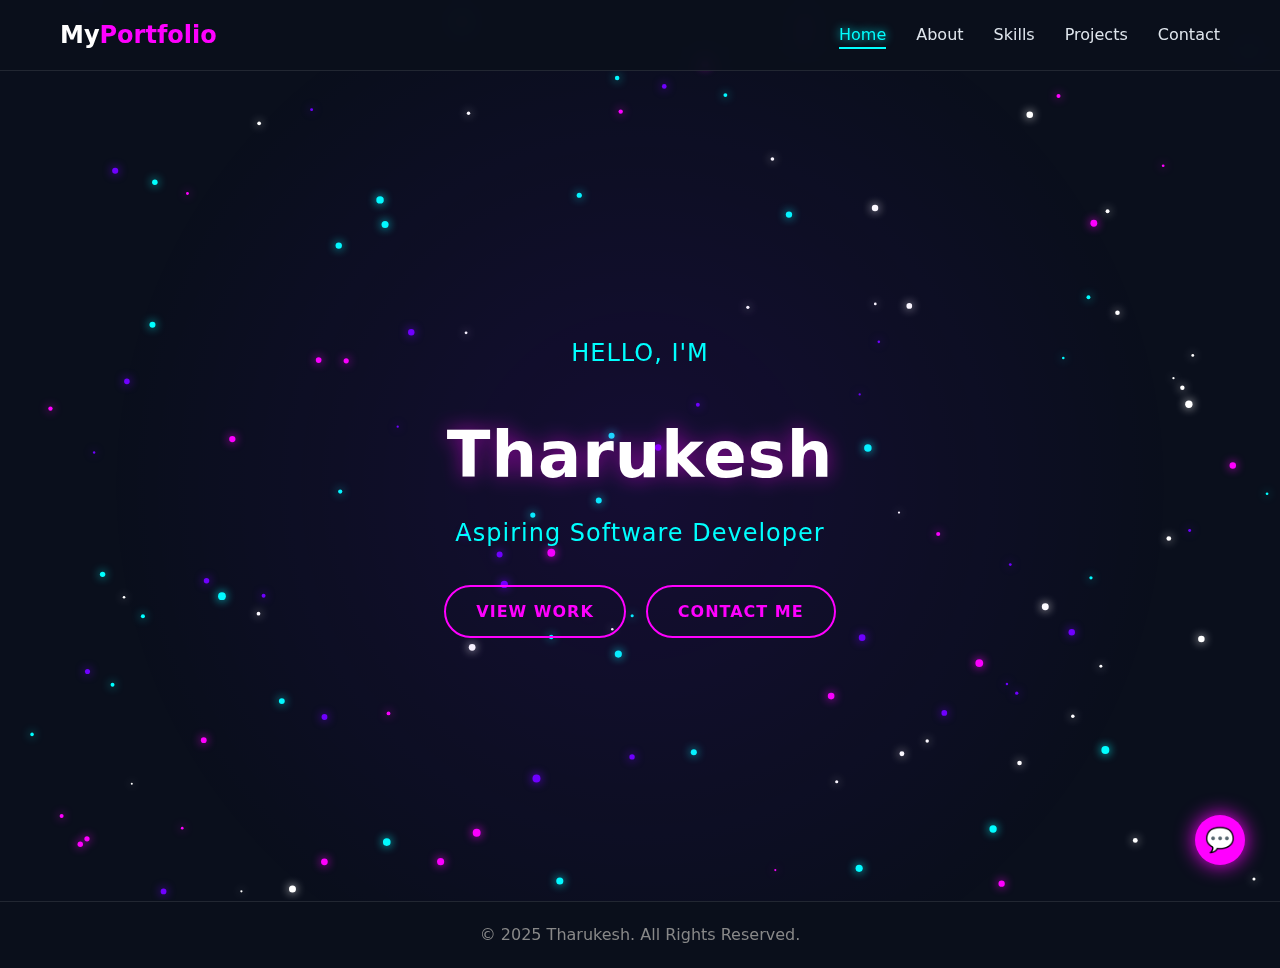
<file: index.html>
<!DOCTYPE html>
<html lang="en">

<head>
    <meta charset="UTF-8">
    <meta name="viewport" content="width=device-width, initial-scale=1.0">
    <meta name="description" content="Personal Developer Portfolio - Profile and Works">
    <title>Portfolio | Home</title>
    <link rel="stylesheet" href="css/style.css">
    <link rel="manifest" href="manifest.json">
    <meta name="theme-color" content="#0a0f1c">
</head>

<body>

    <!-- Header Navigation -->
    <header>
        <div class="container">
            <nav>
                <div class="logo">My<span>Portfolio</span></div>
                <div class="menu-toggle" id="mobile-menu">
                    <span class="bar"></span>
                    <span class="bar"></span>
                    <span class="bar"></span>
                </div>
                <ul class="nav-links">
                    <li><a href="index.html" class="active">Home</a></li>
                    <li><a href="about.html">About</a></li>
                    <li><a href="skills.html">Skills</a></li>
                    <li><a href="projects.html">Projects</a></li>
                    <li><a href="contact.html">Contact</a></li>
                </ul>
            </nav>
        </div>
    </header>

    <!-- Hero Section -->
    <section class="hero">
        <div class="container hero-content">
            <h2>HELLO, I'M</h2>
            <h1>Tharukesh</h1>
            <h2>Aspiring Software Developer</h2>
            <div class="hero-buttons">
                <a href="projects.html" class="btn">View Work</a>
                <a href="contact.html" class="btn">Contact Me</a>
            </div>
        </div>
    </section>

    <!-- Footer -->
    <footer>
        <div class="container">
            <p>&copy; 2025 Tharukesh. All Rights Reserved.</p>
        </div>
    </footer>

    <script src="js/script.js"></script>
    <script src="js/chatbot.js"></script>
</body>

</html>
</file>
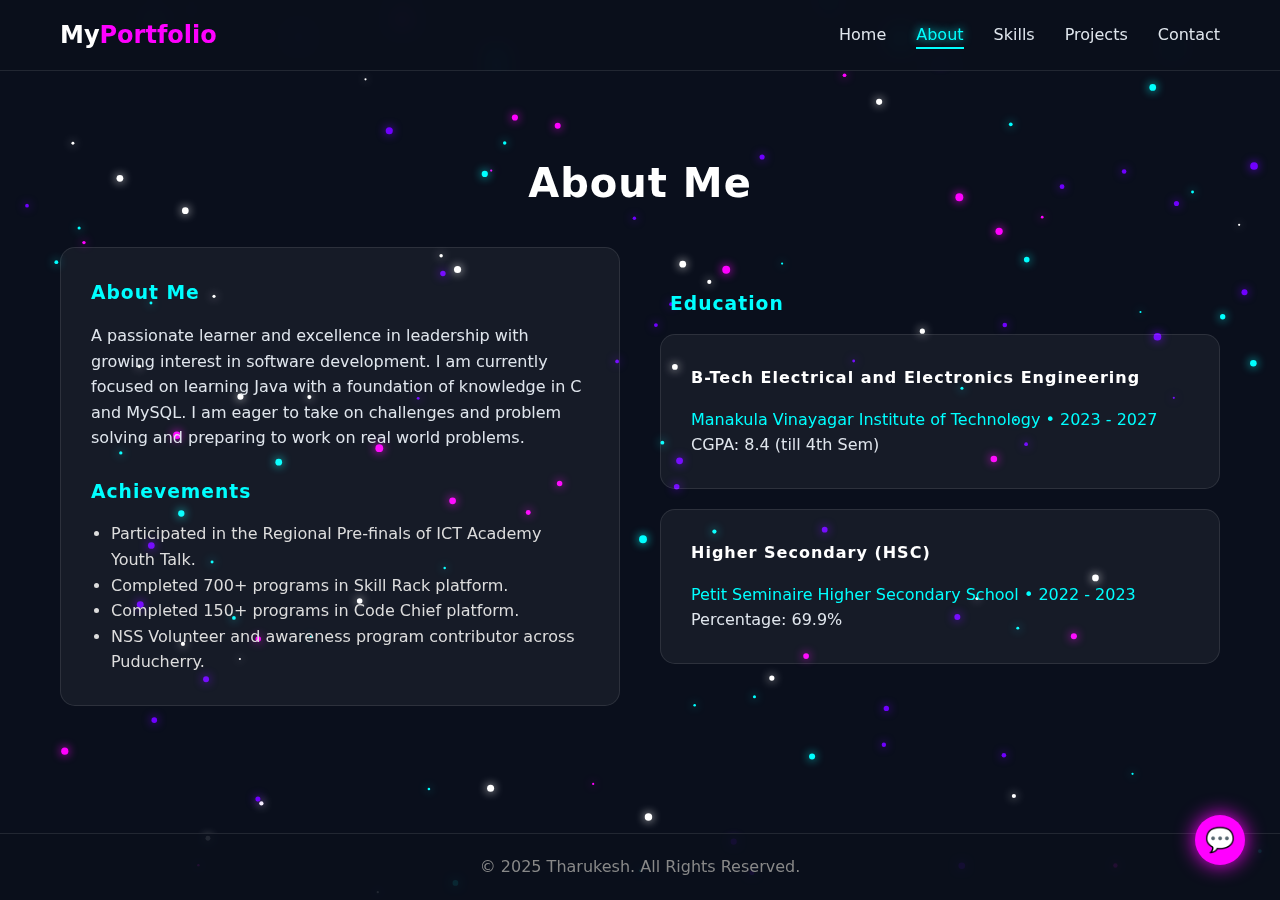
<file: about.html>
<!DOCTYPE html>
<html lang="en">

<head>
    <meta charset="UTF-8">
    <meta name="viewport" content="width=device-width, initial-scale=1.0">
    <meta name="description" content="About Me - Professional Journey">
    <title>Portfolio | About</title>
    <link rel="stylesheet" href="css/style.css">
    <link rel="manifest" href="manifest.json">
    <meta name="theme-color" content="#0a0f1c">
</head>

<body>

    <header>
        <div class="container">
            <nav>
                <div class="logo">My<span>Portfolio</span></div>
                <div class="menu-toggle" id="mobile-menu">
                    <span class="bar"></span>
                    <span class="bar"></span>
                    <span class="bar"></span>
                </div>
                <ul class="nav-links">
                    <li><a href="index.html">Home</a></li>
                    <li><a href="about.html" class="active">About</a></li>
                    <li><a href="skills.html">Skills</a></li>
                    <li><a href="projects.html">Projects</a></li>
                    <li><a href="contact.html">Contact</a></li>
                </ul>
            </nav>
        </div>
    </header>

    <section class="section-padding">
        <div class="container">
            <h2>About Me</h2>
            <div class="about-grid">
                <div class="about-text">
                    <div class="about-card">
                        <h3 class="section-title">About Me</h3>
                        <p>A passionate learner and excellence in leadership with growing interest in software
                            development. I am currently focused on learning Java with a foundation of knowledge in C and
                            MySQL. I am eager to take on challenges and problem solving and preparing to work on real
                            world problems.</p>
                        <br>
                        <h3 class="section-title">Achievements</h3>
                        <ul style="list-style-type: disc; margin-left: 20px; color: #ddd;">
                            <li>Participated in the Regional Pre-finals of ICT Academy Youth Talk.</li>
                            <li>Completed 700+ programs in Skill Rack platform.</li>
                            <li>Completed 150+ programs in Code Chief platform.</li>
                            <li>NSS Volunteer and awareness program contributor across Puducherry.</li>
                        </ul>
                    </div>
                </div>
                <div class="education">
                    <h3 class="section-title" style="margin-left: 10px;">Education</h3>
                    <div class="edu-card">
                        <h4>B-Tech Electrical and Electronics Engineering</h4>
                        <p style="color: var(--secondary-color);">Manakula Vinayagar Institute of Technology • 2023 -
                            2027</p>
                        <p>CGPA: 8.4 (till 4th Sem)</p>
                    </div>
                    <div class="edu-card">
                        <h4>Higher Secondary (HSC)</h4>
                        <p style="color: var(--secondary-color);">Petit Seminaire Higher Secondary School • 2022 - 2023
                        </p>
                        <p>Percentage: 69.9%</p>
                    </div>
                </div>
            </div>
        </div>
    </section>

    <footer>
        <div class="container">
            <p>&copy; 2025 Tharukesh. All Rights Reserved.</p>
        </div>
    </footer>

    <script src="js/script.js"></script>
    <script src="js/chatbot.js"></script>
</body>

</html>
</file>
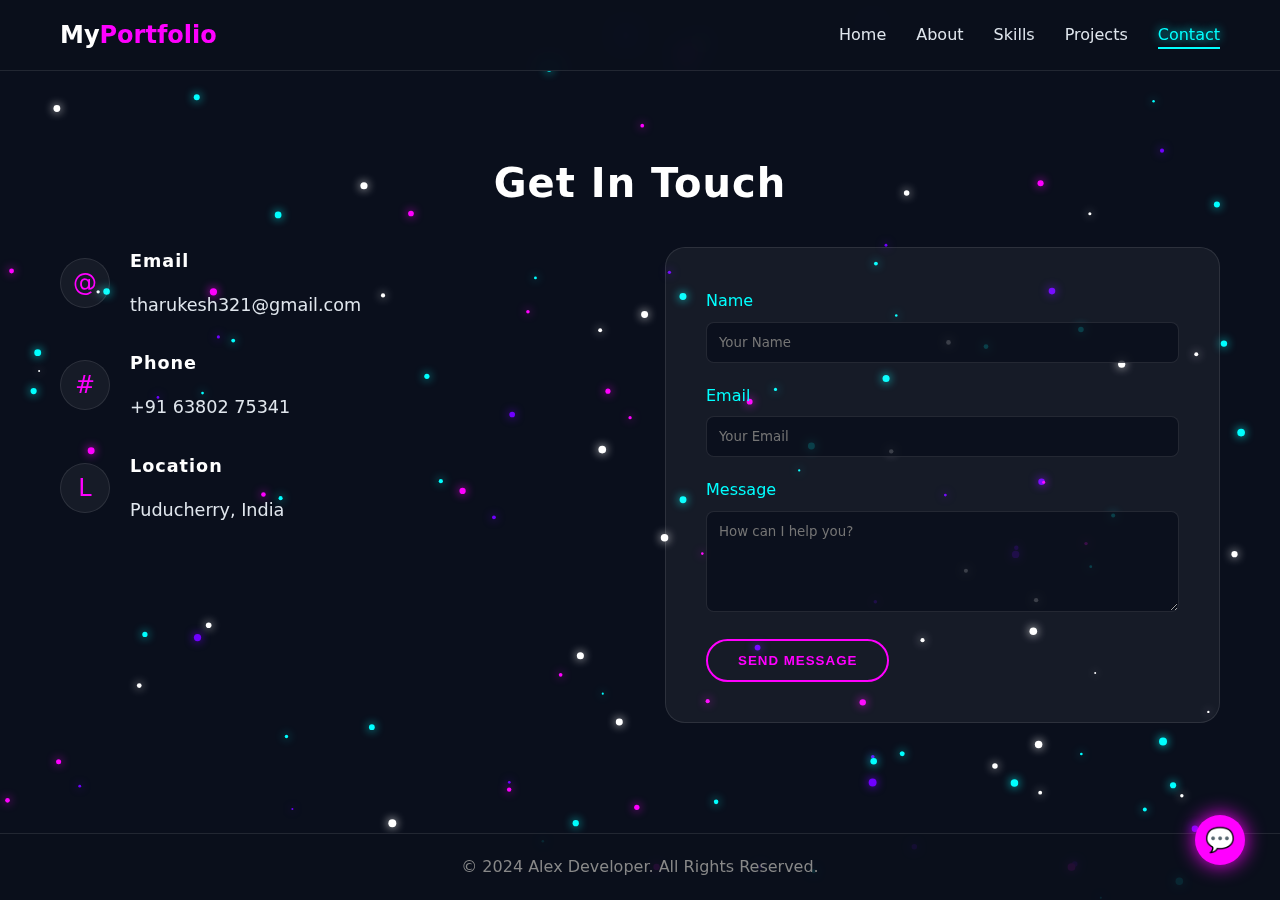
<file: contact.html>
<!DOCTYPE html>
<html lang="en">

<head>
    <meta charset="UTF-8">
    <meta name="viewport" content="width=device-width, initial-scale=1.0">
    <meta name="description" content="Contact Information">
    <title>Portfolio | Contact</title>
    <link rel="stylesheet" href="css/style.css">
    <link rel="manifest" href="manifest.json">
    <meta name="theme-color" content="#0a0f1c">
</head>

<body>

    <header>
        <div class="container">
            <nav>
                <div class="logo">My<span>Portfolio</span></div>
                <div class="menu-toggle" id="mobile-menu">
                    <span class="bar"></span>
                    <span class="bar"></span>
                    <span class="bar"></span>
                </div>
                <ul class="nav-links">
                    <li><a href="index.html">Home</a></li>
                    <li><a href="about.html">About</a></li>
                    <li><a href="skills.html">Skills</a></li>
                    <li><a href="projects.html">Projects</a></li>
                    <li><a href="contact.html" class="active">Contact</a></li>
                </ul>
            </nav>
        </div>
    </header>

    <section class="section-padding">
        <div class="container">
            <h2>Get In Touch</h2>
            <div class="contact-container">

                <div class="contact-info">
                    <div class="contact-info-item">
                        <div class="icon-box">@</div>
                        <div>
                            <h4>Email</h4>
                            <p>tharukesh321@gmail.com</p>
                        </div>
                    </div>
                    <div class="contact-info-item">
                        <div class="icon-box">#</div>
                        <div>
                            <h4>Phone</h4>
                            <p>+91 63802 75341</p>
                        </div>
                    </div>
                    <div class="contact-info-item">
                        <div class="icon-box">L</div>
                        <div>
                            <h4>Location</h4>
                            <p>Puducherry, India</p>
                        </div>
                    </div>
                </div>

                <form class="contact-form" action="#" method="POST">
                    <div class="form-group">
                        <label for="name">Name</label>
                        <input type="text" id="name" placeholder="Your Name" required>
                    </div>
                    <div class="form-group">
                        <label for="email">Email</label>
                        <input type="email" id="email" placeholder="Your Email" required>
                    </div>
                    <div class="form-group">
                        <label for="message">Message</label>
                        <textarea id="message" rows="5" placeholder="How can I help you?" required></textarea>
                    </div>
                    <button type="submit" class="btn">Send Message</button>
                </form>

            </div>
        </div>
    </section>

    <footer>
        <div class="container">
            <p>&copy; 2024 Alex Developer. All Rights Reserved.</p>
        </div>
    </footer>

    <script src="js/script.js"></script>
    <script src="js/chatbot.js"></script>
</body>

</html>
</file>
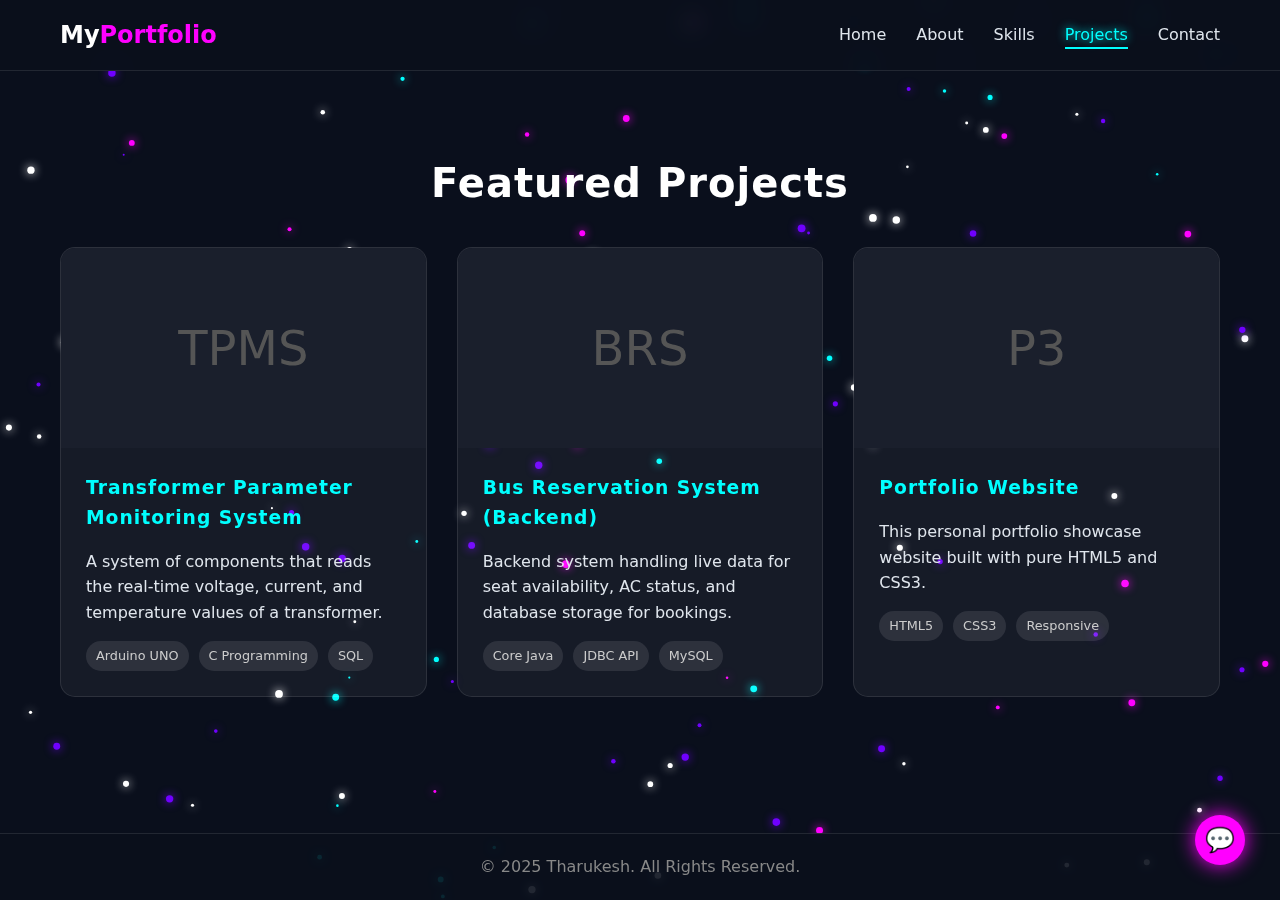
<file: projects.html>
<!DOCTYPE html>
<html lang="en">

<head>
    <meta charset="UTF-8">
    <meta name="viewport" content="width=device-width, initial-scale=1.0">
    <meta name="description" content="Project Showcase">
    <title>Portfolio | Projects</title>
    <link rel="stylesheet" href="css/style.css">
    <link rel="manifest" href="manifest.json">
    <meta name="theme-color" content="#0a0f1c">
</head>

<body>

    <header>
        <div class="container">
            <nav>
                <div class="logo">My<span>Portfolio</span></div>
                <div class="menu-toggle" id="mobile-menu">
                    <span class="bar"></span>
                    <span class="bar"></span>
                    <span class="bar"></span>
                </div>
                <ul class="nav-links">
                    <li><a href="index.html">Home</a></li>
                    <li><a href="about.html">About</a></li>
                    <li><a href="skills.html">Skills</a></li>
                    <li><a href="projects.html" class="active">Projects</a></li>
                    <li><a href="contact.html">Contact</a></li>
                </ul>
            </nav>
        </div>
    </header>

    <section class="section-padding">
        <div class="container">
            <h2>Featured Projects</h2>
            <div class="projects-grid">

                <!-- Project 1 -->
                <div class="project-card">
                    <div class="project-image">
                        <span>TPMS</span>
                    </div>
                    <div class="project-content">
                        <h3>Transformer Parameter Monitoring System</h3>
                        <p>A system of components that reads the real-time voltage, current, and temperature values of a
                            transformer.</p>
                        <div class="tech-stack">
                            <span class="tech-tag">Arduino UNO</span>
                            <span class="tech-tag">C Programming</span>
                            <span class="tech-tag">SQL</span>
                        </div>
                    </div>
                </div>

                <!-- Project 2 -->
                <a href="https://github.com/Tharukesh288/BUS-reservation" target="_blank" class="project-card"
                    style="display: block; text-decoration: none; color: inherit;">
                    <div class="project-image">
                        <span>BRS</span>
                    </div>
                    <div class="project-content">
                        <h3>Bus Reservation System (Backend)</h3>
                        <p>Backend system handling live data for seat availability, AC status, and database storage for
                            bookings.</p>
                        <div class="tech-stack">
                            <span class="tech-tag">Core Java</span>
                            <span class="tech-tag">JDBC API</span>
                            <span class="tech-tag">MySQL</span>
                        </div>
                    </div>
                </a>

                <!-- Project 3 -->
                <div class="project-card">
                    <div class="project-image">
                        <span>P3</span>
                    </div>
                    <div class="project-content">
                        <h3>Portfolio Website</h3>
                        <p>This personal portfolio showcase website built with pure HTML5 and CSS3.</p>
                        <div class="tech-stack">
                            <span class="tech-tag">HTML5</span>
                            <span class="tech-tag">CSS3</span>
                            <span class="tech-tag">Responsive</span>
                        </div>
                    </div>
                </div>

            </div>
        </div>
    </section>

    <footer>
        <div class="container">
            <p>&copy; 2025 Tharukesh. All Rights Reserved.</p>
        </div>
    </footer>

    <script src="js/script.js"></script>
    <script src="js/chatbot.js"></script>
</body>

</html>
</file>
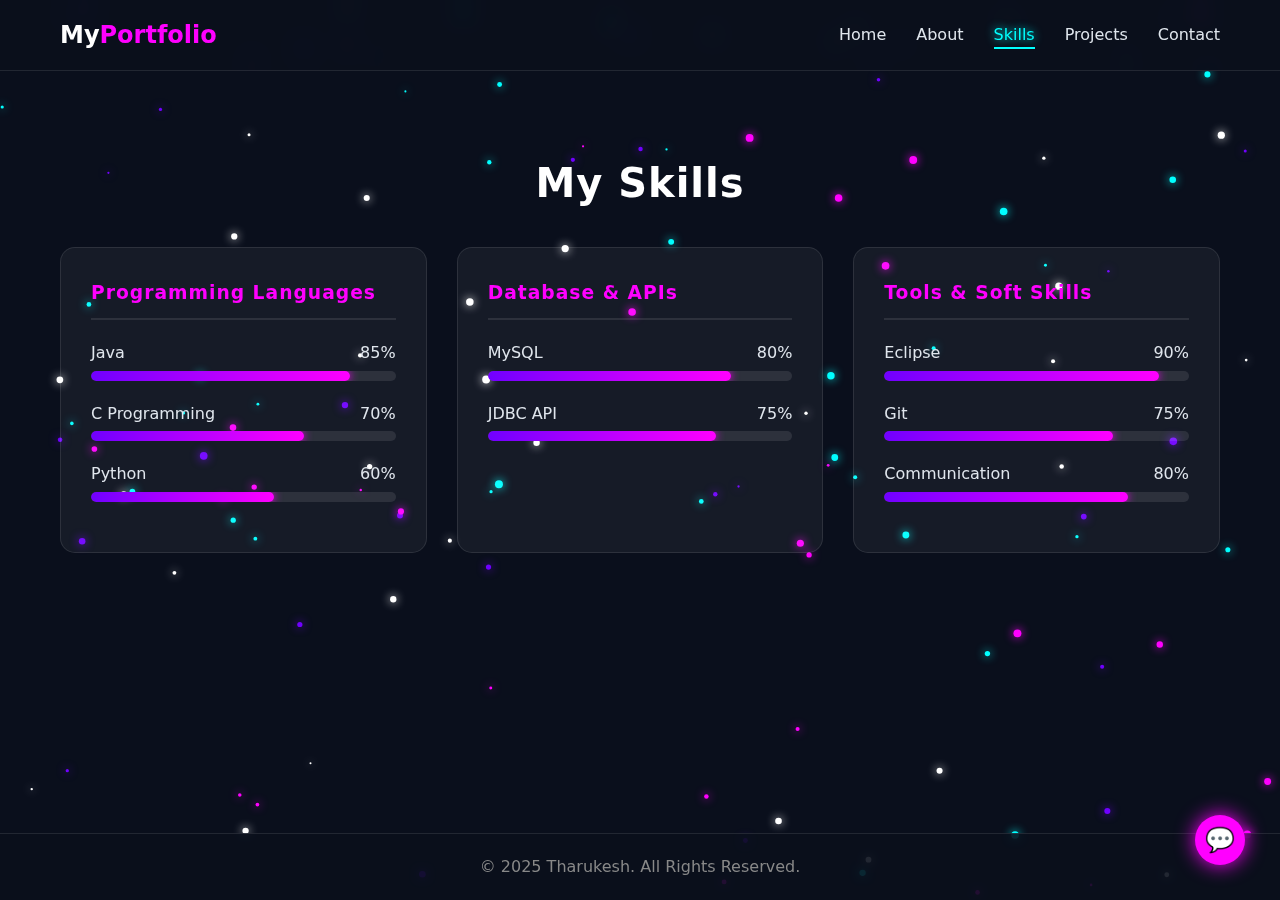
<file: skills.html>
<!DOCTYPE html>
<html lang="en">

<head>
    <meta charset="UTF-8">
    <meta name="viewport" content="width=device-width, initial-scale=1.0">
    <meta name="description" content="Technical Skills and Tools">
    <title>Portfolio | Skills</title>
    <link rel="stylesheet" href="css/style.css">
    <link rel="manifest" href="manifest.json">
    <meta name="theme-color" content="#0a0f1c">
</head>

<body>

    <header>
        <div class="container">
            <nav>
                <div class="logo">My<span>Portfolio</span></div>
                <div class="menu-toggle" id="mobile-menu">
                    <span class="bar"></span>
                    <span class="bar"></span>
                    <span class="bar"></span>
                </div>
                <ul class="nav-links">
                    <li><a href="index.html">Home</a></li>
                    <li><a href="about.html">About</a></li>
                    <li><a href="skills.html" class="active">Skills</a></li>
                    <li><a href="projects.html">Projects</a></li>
                    <li><a href="contact.html">Contact</a></li>
                </ul>
            </nav>
        </div>
    </header>

    <section class="section-padding">
        <div class="container">
            <h2>My Skills</h2>
            <div class="skills-container">
                <!-- Group 1 -->
                <div class="skill-category about-card">
                    <h3>Programming Languages</h3>

                    <div class="skill-item">
                        <div class="skill-info">
                            <span>Java</span>
                            <span>85%</span>
                        </div>
                        <div class="progress-bar">
                            <div class="progress" style="width: 85%"></div>
                        </div>
                    </div>

                    <div class="skill-item">
                        <div class="skill-info">
                            <span>C Programming</span>
                            <span>70%</span>
                        </div>
                        <div class="progress-bar">
                            <div class="progress" style="width: 70%"></div>
                        </div>
                    </div>

                    <div class="skill-item">
                        <div class="skill-info">
                            <span>Python</span>
                            <span>60%</span>
                        </div>
                        <div class="progress-bar">
                            <div class="progress" style="width: 60%"></div>
                        </div>
                    </div>
                </div>

                <!-- Group 2 -->
                <div class="skill-category about-card">
                    <h3>Database & APIs</h3>

                    <div class="skill-item">
                        <div class="skill-info">
                            <span>MySQL</span>
                            <span>80%</span>
                        </div>
                        <div class="progress-bar">
                            <div class="progress" style="width: 80%"></div>
                        </div>
                    </div>

                    <div class="skill-item">
                        <div class="skill-info">
                            <span>JDBC API</span>
                            <span>75%</span>
                        </div>
                        <div class="progress-bar">
                            <div class="progress" style="width: 75%"></div>
                        </div>
                    </div>


                </div>

                <!-- Group 3 -->
                <div class="skill-category about-card">
                    <h3>Tools & Soft Skills</h3>

                    <div class="skill-item">
                        <div class="skill-info">
                            <span>Eclipse</span>
                            <span>90%</span>
                        </div>
                        <div class="progress-bar">
                            <div class="progress" style="width: 90%"></div>
                        </div>
                    </div>

                    <div class="skill-item">
                        <div class="skill-info">
                            <span>Git</span>
                            <span>75%</span>
                        </div>
                        <div class="progress-bar">
                            <div class="progress" style="width: 75%"></div>
                        </div>
                    </div>

                    <div class="skill-item">
                        <div class="skill-info">
                            <span>Communication</span>
                            <span>80%</span>
                        </div>
                        <div class="progress-bar">
                            <div class="progress" style="width: 80%"></div>
                        </div>
                    </div>
                </div>

            </div>
        </div>
    </section>

    <footer>
        <div class="container">
            <p>&copy; 2025 Tharukesh. All Rights Reserved.</p>
        </div>
    </footer>

    <script src="js/script.js"></script>
    <script src="js/chatbot.js"></script>
</body>

</html>
</file>
<file: css/style.css>
:root {
    --bg-color: #0a0f1c;
    /* Dark Blue */
    --text-color: #e0e6ed;
    --primary-color: #ff00ff;
    /* Neon Pink */
    --secondary-color: #00ffff;
    /* Cyan */
    --accent-color: #7000ff;
    /* Deep Purple */
    --glass-bg: rgba(255, 255, 255, 0.05);
    --glass-border: rgba(255, 255, 255, 0.1);
    --font-heading: system-ui, -apple-system, BlinkMacSystemFont, 'Segoe UI', Roboto, Oxygen, Ubuntu, Cantarell, 'Open Sans', 'Helvetica Neue', sans-serif;
    --font-body: system-ui, -apple-system, BlinkMacSystemFont, 'Segoe UI', Roboto, Oxygen, Ubuntu, Cantarell, 'Open Sans', 'Helvetica Neue', sans-serif;
    --transition: all 0.3s ease;
}

* {
    margin: 0;
    padding: 0;
    box-sizing: border-box;
}

body {
    background-color: var(--bg-color);
    color: var(--text-color);
    font-family: var(--font-body);
    line-height: 1.6;
    overflow-x: hidden;
    min-height: 100vh;
    display: flex;
    flex-direction: column;
}

/* Scrollbar */
::-webkit-scrollbar {
    width: 10px;
}

::-webkit-scrollbar-track {
    background: var(--bg-color);
}

::-webkit-scrollbar-thumb {
    background: linear-gradient(var(--bg-color), var(--primary-color));
    border-radius: 5px;
}

/* Typography */
h1,
h2,
h3,
h4,
h5,
h6 {
    font-family: var(--font-heading);
    color: #fff;
    margin-bottom: 1rem;
    letter-spacing: 1px;
}

h1 {
    font-size: 3rem;
}

h2 {
    font-size: 2.5rem;
    text-align: center;
    margin-bottom: 2rem;
}

a {
    text-decoration: none;
    color: inherit;
    transition: var(--transition);
}

ul {
    list-style: none;
}

/* Utilities */
.container {
    max-width: 1200px;
    margin: 0 auto;
    padding: 0 20px;
}

.btn {
    display: inline-block;
    padding: 12px 30px;
    background: transparent;
    border: 2px solid var(--primary-color);
    color: var(--primary-color);
    font-weight: bold;
    text-transform: uppercase;
    letter-spacing: 1px;
    border-radius: 30px;
    cursor: pointer;
    position: relative;
    overflow: hidden;
    z-index: 1;
}

.btn::before {
    content: '';
    position: absolute;
    top: 0;
    left: 0;
    width: 0;
    height: 100%;
    background: var(--primary-color);
    z-index: -1;
    transition: var(--transition);
}

.btn:hover::before {
    width: 100%;
}

.btn:hover {
    color: #fff;
    box-shadow: 0 0 20px var(--primary-color);
}

.section-padding {
    padding: 80px 0;
}

/* Header & Nav */
header {
    background: rgba(10, 15, 28, 0.9);
    backdrop-filter: blur(10px);
    position: sticky;
    top: 0;
    z-index: 1000;
    border-bottom: 1px solid var(--glass-border);
}

.menu-toggle {
    display: none;
}

nav {
    display: flex;
    justify-content: space-between;
    align-items: center;
    height: 70px;
}

.logo {
    font-size: 1.5rem;
    font-weight: bold;
    color: #fff;
}

.logo span {
    color: var(--primary-color);
}

.nav-links {
    display: flex;
    gap: 30px;
}

.nav-links a {
    font-weight: 500;
    position: relative;
}

.nav-links a::after {
    content: '';
    position: absolute;
    width: 0;
    height: 2px;
    bottom: -5px;
    left: 0;
    background-color: var(--secondary-color);
    transition: var(--transition);
}

.nav-links a:hover::after,
.nav-links a.active::after {
    width: 100%;
}

.nav-links a:hover,
.nav-links a.active {
    color: var(--secondary-color);
    text-shadow: 0 0 10px var(--secondary-color);
}

/* Home Page */
.hero {
    min-height: calc(100vh - 70px);
    display: flex;
    align-items: center;
    justify-content: center;
    text-align: center;
    background: radial-gradient(circle at center, rgba(112, 0, 255, 0.1) 0%, rgba(10, 15, 28, 0) 70%);
}

.hero-content h1 {
    font-size: 4rem;
    margin-bottom: 0.5rem;
    text-shadow: 0 0 20px rgba(255, 0, 255, 0.5);
}

.hero-content h2 {
    font-size: 1.5rem;
    color: var(--secondary-color);
    font-weight: 300;
    margin-bottom: 2rem;
}

.hero-buttons {
    display: flex;
    gap: 20px;
    justify-content: center;
}

/* About Page */
.about-grid {
    display: grid;
    grid-template-columns: 1fr 1fr;
    gap: 40px;
    align-items: center;
}

.about-card,
.edu-card {
    background: var(--glass-bg);
    padding: 30px;
    border-radius: 15px;
    border: 1px solid var(--glass-border);
    margin-bottom: 20px;
    transition: var(--transition);
}

.about-card:hover,
.edu-card:hover {
    transform: translateY(-5px);
    box-shadow: 0 10px 30px rgba(0, 0, 0, 0.3);
    border-color: var(--secondary-color);
}

.section-title {
    color: var(--secondary-color);
    margin-bottom: 15px;
    display: inline-block;
}

/* Skills Page */
.skills-container {
    display: grid;
    grid-template-columns: repeat(auto-fit, minmax(300px, 1fr));
    gap: 30px;
}

.skill-category h3 {
    color: var(--primary-color);
    margin-bottom: 20px;
    border-bottom: 2px solid var(--glass-border);
    padding-bottom: 10px;
}

.skill-item {
    margin-bottom: 20px;
}

.skill-info {
    display: flex;
    justify-content: space-between;
    margin-bottom: 5px;
}

.progress-bar {
    width: 100%;
    height: 10px;
    background: rgba(255, 255, 255, 0.1);
    border-radius: 5px;
    overflow: hidden;
}

.progress {
    height: 100%;
    background: linear-gradient(90deg, var(--accent-color), var(--primary-color));
    border-radius: 5px;
    width: 0;
    /* Animated with keyframes potentially, but hard set for now */
    box-shadow: 0 0 10px var(--primary-color);
}

/* Projects Page */
.projects-grid {
    display: grid;
    grid-template-columns: repeat(auto-fit, minmax(300px, 1fr));
    gap: 30px;
}

.project-card {
    background: var(--glass-bg);
    border: 1px solid var(--glass-border);
    border-radius: 15px;
    overflow: hidden;
    transition: var(--transition);
}

.project-card:hover {
    transform: translateY(-10px);
    box-shadow: 0 0 20px rgba(112, 0, 255, 0.3);
    border-color: var(--primary-color);
}

.project-image {
    height: 200px;
    background: #1a1f2c;
    display: flex;
    align-items: center;
    justify-content: center;
    color: #555;
    font-size: 3rem;
}

.project-content {
    padding: 25px;
}

.project-content h3 {
    color: var(--secondary-color);
}

.tech-stack {
    margin-top: 15px;
    display: flex;
    flex-wrap: wrap;
    gap: 10px;
}

.tech-tag {
    font-size: 0.8rem;
    padding: 5px 10px;
    background: rgba(255, 255, 255, 0.1);
    border-radius: 20px;
    color: #ccc;
}

/* Contact Page */
.contact-container {
    display: grid;
    grid-template-columns: 1fr 1fr;
    gap: 50px;
}

.contact-info-item {
    display: flex;
    align-items: center;
    gap: 20px;
    margin-bottom: 30px;
    font-size: 1.1rem;
}

.icon-box {
    width: 50px;
    height: 50px;
    background: var(--glass-bg);
    border-radius: 50%;
    display: flex;
    align-items: center;
    justify-content: center;
    color: var(--primary-color);
    font-size: 1.5rem;
    border: 1px solid var(--glass-border);
}

.contact-form {
    background: var(--glass-bg);
    padding: 40px;
    border-radius: 20px;
    border: 1px solid var(--glass-border);
}

.form-group {
    margin-bottom: 20px;
}

.form-group label {
    display: block;
    margin-bottom: 8px;
    color: var(--secondary-color);
}

.form-group input,
.form-group textarea {
    width: 100%;
    padding: 12px;
    background: rgba(10, 15, 28, 0.8);
    border: 1px solid var(--glass-border);
    border-radius: 8px;
    color: #fff;
    font-family: inherit;
    transition: var(--transition);
}

.form-group input:focus,
.form-group textarea:focus {
    outline: none;
    border-color: var(--primary-color);
    box-shadow: 0 0 10px rgba(255, 0, 255, 0.2);
}

/* Footer */
footer {
    margin-top: auto;
    background: rgba(10, 15, 28, 0.9);
    border-top: 1px solid var(--glass-border);
    padding: 20px 0;
    text-align: center;
    color: #888;
}

/* Responsive */
@media (max-width: 900px) {

    .contact-container,
    .about-grid {
        grid-template-columns: 1fr;
    }
}

@media (max-width: 768px) {
    nav {
        flex-wrap: wrap;
        justify-content: space-between;
        height: auto;
        padding: 15px 0;
    }

    .menu-toggle {
        display: block;
        cursor: pointer;
    }

    .menu-toggle .bar {
        display: block;
        width: 25px;
        height: 3px;
        margin: 5px auto;
        transition: all 0.3s ease-in-out;
        background-color: #fff;
    }

    .menu-toggle.is-active .bar:nth-child(2) {
        opacity: 0;
    }

    .menu-toggle.is-active .bar:nth-child(1) {
        transform: translateY(8px) rotate(45deg);
    }

    .menu-toggle.is-active .bar:nth-child(3) {
        transform: translateY(-8px) rotate(-45deg);
    }

    .nav-links {
        display: none;
        flex-direction: row;
        /* Horizontal layout */
        flex-wrap: wrap;
        /* Allow wrapping */
        width: 100%;
        justify-content: center;
        /* Center items */
        margin-top: 15px;
        gap: 15px;
    }

    .nav-links.active {
        display: flex;
    }

    .nav-links li {
        text-align: center;
    }

    h1 {
        font-size: 2.5rem;
    }

    h2 {
        font-size: 2rem;
    }
}

/* Icons styling fallback (simple ASCII or Unicode if images missing) */
.icon-fallback {
    font-style: normal;
}

/* Particle Background */
#particle-canvas {
    position: fixed;
    top: 0;
    left: 0;
    width: 100%;
    height: 100%;
    z-index: -1;
    /* Behind content */
    pointer-events: none;
    /* Let clicks pass through */
}

/* Page Transitions */
body {
    opacity: 0;
    transition: opacity 0.5s ease-in-out;
}

body.fade-in {
    opacity: 1;
}

/* Chatbot Styles */
.chatbot-toggler {
    position: fixed;
    right: 35px;
    bottom: 35px;
    height: 50px;
    width: 50px;
    color: #fff;
    background: var(--primary-color);
    border: none;
    display: flex;
    align-items: center;
    justify-content: center;
    border-radius: 50%;
    cursor: pointer;
    transition: all 0.2s ease;
    z-index: 1001;
    box-shadow: 0 0 20px var(--primary-color);
}

.chatbot-toggler span {
    font-size: 1.5rem;
    line-height: 0;
}

.chatbot-toggler.active {
    transform: rotate(90deg);
}

.chatbot {
    position: fixed;
    right: 35px;
    bottom: 100px;
    width: 350px;
    background: var(--bg-color);
    border: 1px solid var(--glass-border);
    border-radius: 15px;
    overflow: hidden;
    opacity: 0;
    pointer-events: none;
    transform: scale(0.5);
    transform-origin: bottom right;
    transition: all 0.1s ease;
    z-index: 1001;
    box-shadow: 0 0 30px rgba(0, 0, 0, 0.5);
    display: flex;
    flex-direction: column;
}

.chatbot.show {
    opacity: 1;
    pointer-events: auto;
    transform: scale(1);
}

.chatbot header {
    background: var(--primary-color);
    padding: 15px 0;
    text-align: center;
    position: relative;
    border-bottom: none;
}

.chatbot header h2 {
    font-size: 1.2rem;
    margin-bottom: 0;
    color: #fff;
}

.chatbot .chatbox {
    height: 350px;
    overflow-y: auto;
    padding: 15px;
    list-style: none;
}

.chatbot .chat {
    display: flex;
}

.chatbot .incoming span {
    height: 32px;
    width: 32px;
    background: var(--primary-color);
    color: #fff;
    align-self: flex-end;
    text-align: center;
    line-height: 32px;
    border-radius: 4px;
    margin: 0 10px 7px 0;
}

.chatbot .chat p {
    color: #fff;
    max-width: 75%;
    white-space: pre-wrap;
    font-size: 0.95rem;
    padding: 12px 16px;
    border-radius: 10px 10px 0 10px;
    background: var(--accent-color);
    margin-bottom: 10px;
}

.chatbot .incoming p {
    color: #fff;
    background: var(--glass-bg);
    border: 1px solid var(--glass-border);
    border-radius: 10px 10px 10px 0;
}

.chatbot .outgoing {
    justify-content: flex-end;
}

.chatbot .chat-input {
    display: flex;
    gap: 5px;
    position: relative;
    padding: 10px 15px;
    border-top: 1px solid var(--glass-border);
    background: rgba(10, 15, 28, 0.9);
}

.chatbot .chat-input textarea {
    height: 40px;
    width: 100%;
    border: none;
    outline: none;
    resize: none;
    max-height: 180px;
    padding: 10px 15px 10px 0;
    font-size: 0.95rem;
    background: transparent;
    color: #fff;
    font-family: inherit;
}

.chatbot .chat-input span {
    align-self: flex-end;
    height: 40px;
    line-height: 40px;
    color: var(--secondary-color);
    font-size: 1.35rem;
    cursor: pointer;
    visibility: hidden;
}

.chatbot .chat-input textarea:valid~span {
    visibility: visible;
}

@media(max-width: 490px) {
    .chatbot {
        right: 0;
        bottom: 0;
        width: 100%;
        height: 100%;
        border-radius: 0;
    }

    .chatbot .chatbox {
        height: 90%;
    }

    .chatbot-toggler {
        right: 20px;
        bottom: 20px;
    }
}
</file>
